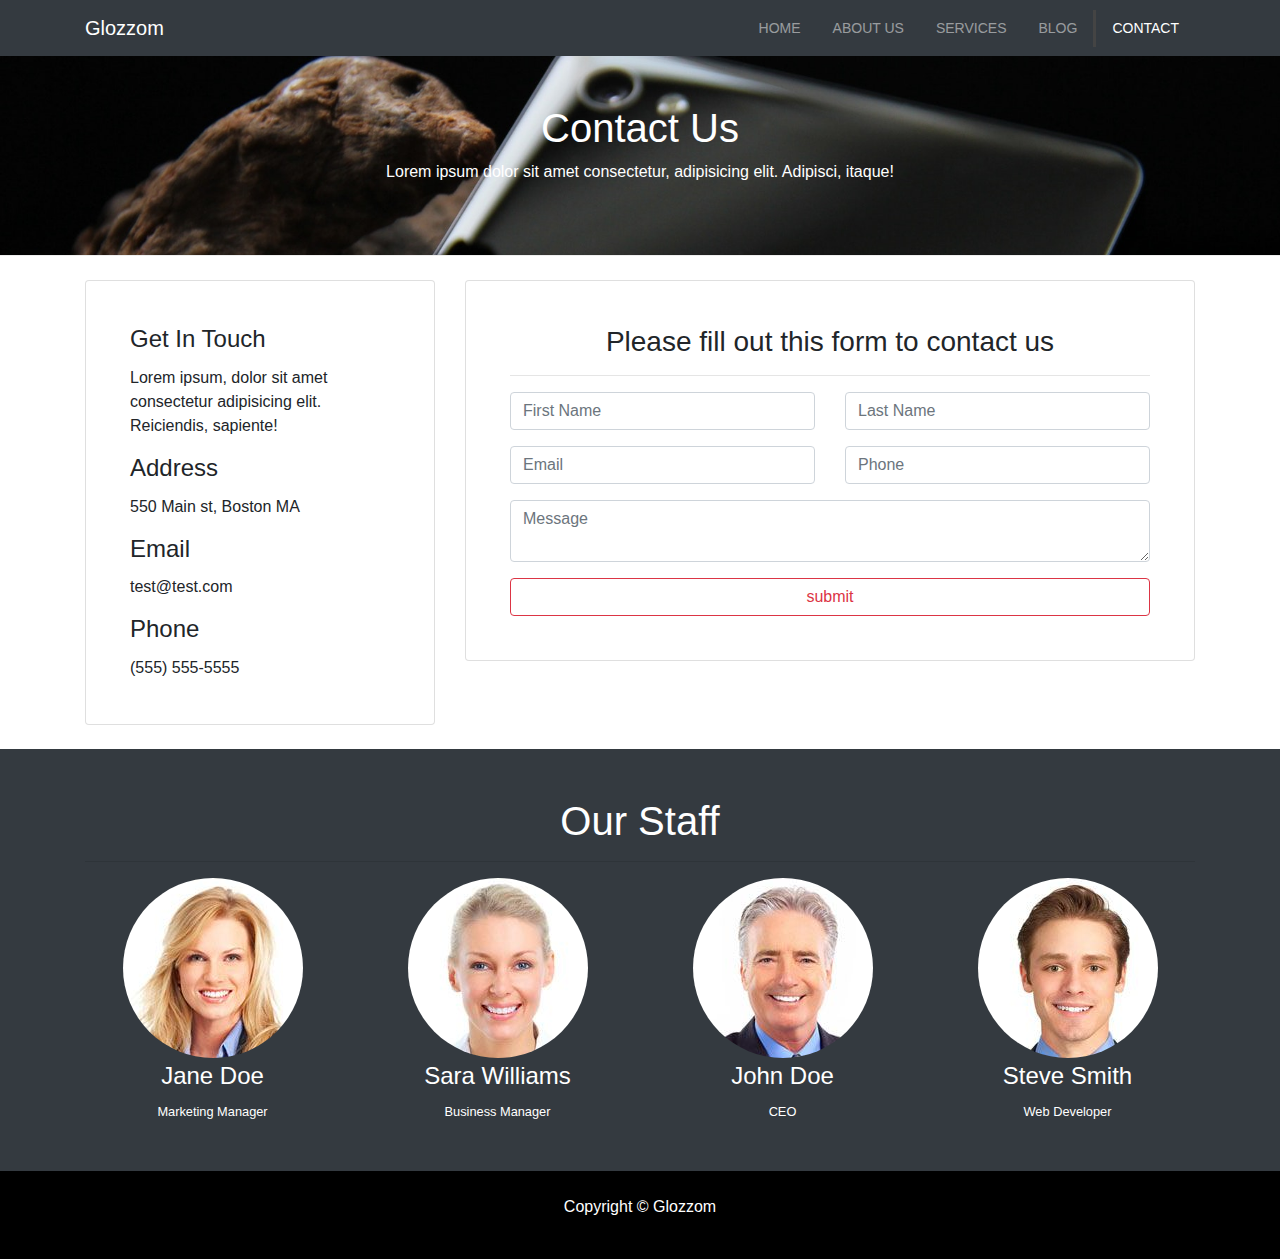
<file: contact.html>
<!DOCTYPE html>
<html lang="en">
<head>
    <meta charset="UTF-8">
    <meta name="viewport" content="width=device-width, initial-scale=1.0">
    <meta http-equiv="X-UA-Compatible" content="ie=edge">
    <title>Glozzom</title>
    <link rel="stylesheet" href="css/all.css">
    <link rel="stylesheet" href="https://stackpath.bootstrapcdn.com/bootstrap/4.4.1/css/bootstrap.min.css" integrity="sha384-Vkoo8x4CGsO3+Hhxv8T/Q5PaXtkKtu6ug5TOeNV6gBiFeWPGFN9MuhOf23Q9Ifjh" crossorigin="anonymous">
    <link rel="stylesheet" href="css/style.css">
       

</head>
<body>

  <!--NAVIGATION-->
  <nav class="navbar navbar-expand-sm bg-dark navbar-dark " id="main-nav">
    <div class="container">
      <a href="index.html" class="navbar-brand">Glozzom</a>
      <button class="navbar-toggler" data-target="#navbarNav" data-toggle="collapse"><span class="navbar-toggler-icon"></span></button>
      <div class="collapse navbar-collapse" id="navbarNav">
        <ul class="navbar-nav ml-auto">
          <li class="nav-item">
            <a href="index.html" class="nav-link">Home</a>
          </li>
          <li class="nav-item">
            <a href="about.html" class="nav-link">About us</a>
          </li>
          <li class="nav-item">
            <a href="services.html" class="nav-link">Services</a>
          </li>
          <li class="nav-item">
            <a href="blog.html" class="nav-link">Blog</a>
          </li>
          <li class="nav-item active">
            <a href="contact.html" class="nav-link">Contact</a>
          </li>
        </ul>
      </div>
    </div>
  </nav>

  <!--PAGE HEADER-->
  <header id="pageHeader">
         <div class="container">
             <div class="row">
                 <div class="col text-center text-white p-5">
                     <h1>Contact Us</h1>
                     <p>Lorem ipsum dolor sit amet consectetur, adipisicing elit. Adipisci, itaque!</p>
                 </div>
             </div>
         </div> 
  </header>
  
  <!--CONTACT SECTION-->
  <section id="contact" class="py-4">
      <div class="container">
          <div class="row">
              <div class="col-md-4">
                  <div class="card p-4">
                     <div class="card-body">
                         <h4 class="card-title">Get In Touch</h4>
                         <p class="card-text">Lorem ipsum, dolor sit amet consectetur adipisicing elit. Reiciendis, sapiente!</p>
                         <h4 class="card-title">Address</h4>
                         <p class="card-text">550 Main st, Boston MA</p>
                         <h4 class="card-title">Email</h4>
                         <p class="card-text">test@test.com</p>
                         <h4 class="card-title">Phone</h4>
                         <p class="card-text">(555) 555-5555</p>
                     </div>
                  </div>
              </div>

              <div class="col-md-8">
                  <div class="card p-4">
                      <div class="card-body">
                          <h3 class="card-title text-center">Please fill out this form to contact us</h3>
                          <hr>
                          <div class="row">
                              <div class="col-md-6">
                                  <form>
                                      <div class="form-group">
                                          <input type="text" class="form-control" placeholder="First Name">
                                      </div>
                                  </form>
                              </div>
                              <div class="col-md-6">
                                <form>
                                    <div class="form-group">
                                        <input type="text" class="form-control" placeholder="Last Name">
                                    </div>
                                </form>
                            </div>
                            <div class="col-md-6">
                                <form>
                                    <div class="form-group">
                                        <input type="email" class="form-control" placeholder="Email">
                                    </div>
                                </form>
                            </div>
                            <div class="col-md-6">
                                <form>
                                    <div class="form-group">
                                        <input type="telephone" class="form-control" placeholder="Phone">
                                    </div>
                                </form>
                            </div>
                          </div>
                          <div class="row">
                              <div class="col-md-12">
                                  <form>
                                      <div class="form-group">
                                          <textarea class="form-control" name="" id="message"  placeholder="Message"></textarea>
                                      </div>
                                  </form>
                              </div>
                              
                              <div class="col-md-12">
                                 <input class="btn btn-outline-danger btn-block" type="submit" value="submit">
                              </div>
                          </div>
                      </div>
                  </div>
              </div>
          </div>
      </div>
  </section>


  <!--STAFF-->
  <section id="staff" class="text-center text-white  bg-dark py-5">
    <h1 class="">Our Staff</h1>
      <div class="container">
          <hr>
          <div class="row">
              <div class="col-md-3">
                  <img src="img/person1.jpg" alt="" class="img-fluid rounded-circle">
                  <h4 class="pt-1">Jane Doe</h4>
                  <small>Marketing Manager</small>
              </div>

              <div class="col-md-3">
                <img src="img/person2.jpg" alt="" class="img-fluid rounded-circle">
                <h4 class="pt-1">Sara Williams</h4>
                <small>Business Manager</small>
            </div>

            <div class="col-md-3">
                <img src="img/person3.jpg" alt="" class="img-fluid rounded-circle">
                <h4 class="pt-1">John Doe</h4>
                <small>CEO</small>
            </div>

            <div class="col-md-3">
                <img src="img/person4.jpg" alt="" class="img-fluid rounded-circle">
                <h4 class="pt-1">Steve Smith</h4>
                <small>Web Developer</small>
            </div>
          </div>
      </div>
  </section>

  
   




    <!--FOOTER-->
  <footer id="main-footer" class="p-4 text-center text-white">
    <div class="container">
      <div class="row">
        <div class="col">
          <p>Copyright &copy; <span id="year"></span> Glozzom</p>
        </div>
      </div>
    </div>
  </footer>
  
            
                      
                                
                                                    
    
<script src="http://code.jquery.com/jquery-3.4.1.min.js"   integrity="sha256-CSXorXvZcTkaix6Yvo6HppcZGetbYMGWSFlBw8HfCJo="   crossorigin="anonymous"></script>     
<script src="https://cdn.jsdelivr.net/npm/popper.js@1.16.0/dist/umd/popper.min.js" integrity="sha384-Q6E9RHvbIyZFJoft+2mJbHaEWldlvI9IOYy5n3zV9zzTtmI3UksdQRVvoxMfooAo" crossorigin="anonymous"></script>
<script src="https://stackpath.bootstrapcdn.com/bootstrap/4.4.1/js/bootstrap.min.js" integrity="sha384-wfSDF2E50Y2D1uUdj0O3uMBJnjuUD4Ih7YwaYd1iqfktj0Uod8GCExl3Og8ifwB6" crossorigin="anonymous"></script>

 

<script>
  //Get the current year for the copyright
    $('#year').text(new Date().getFullYear());
  
</script>  

  
</body>
</html>
</file>
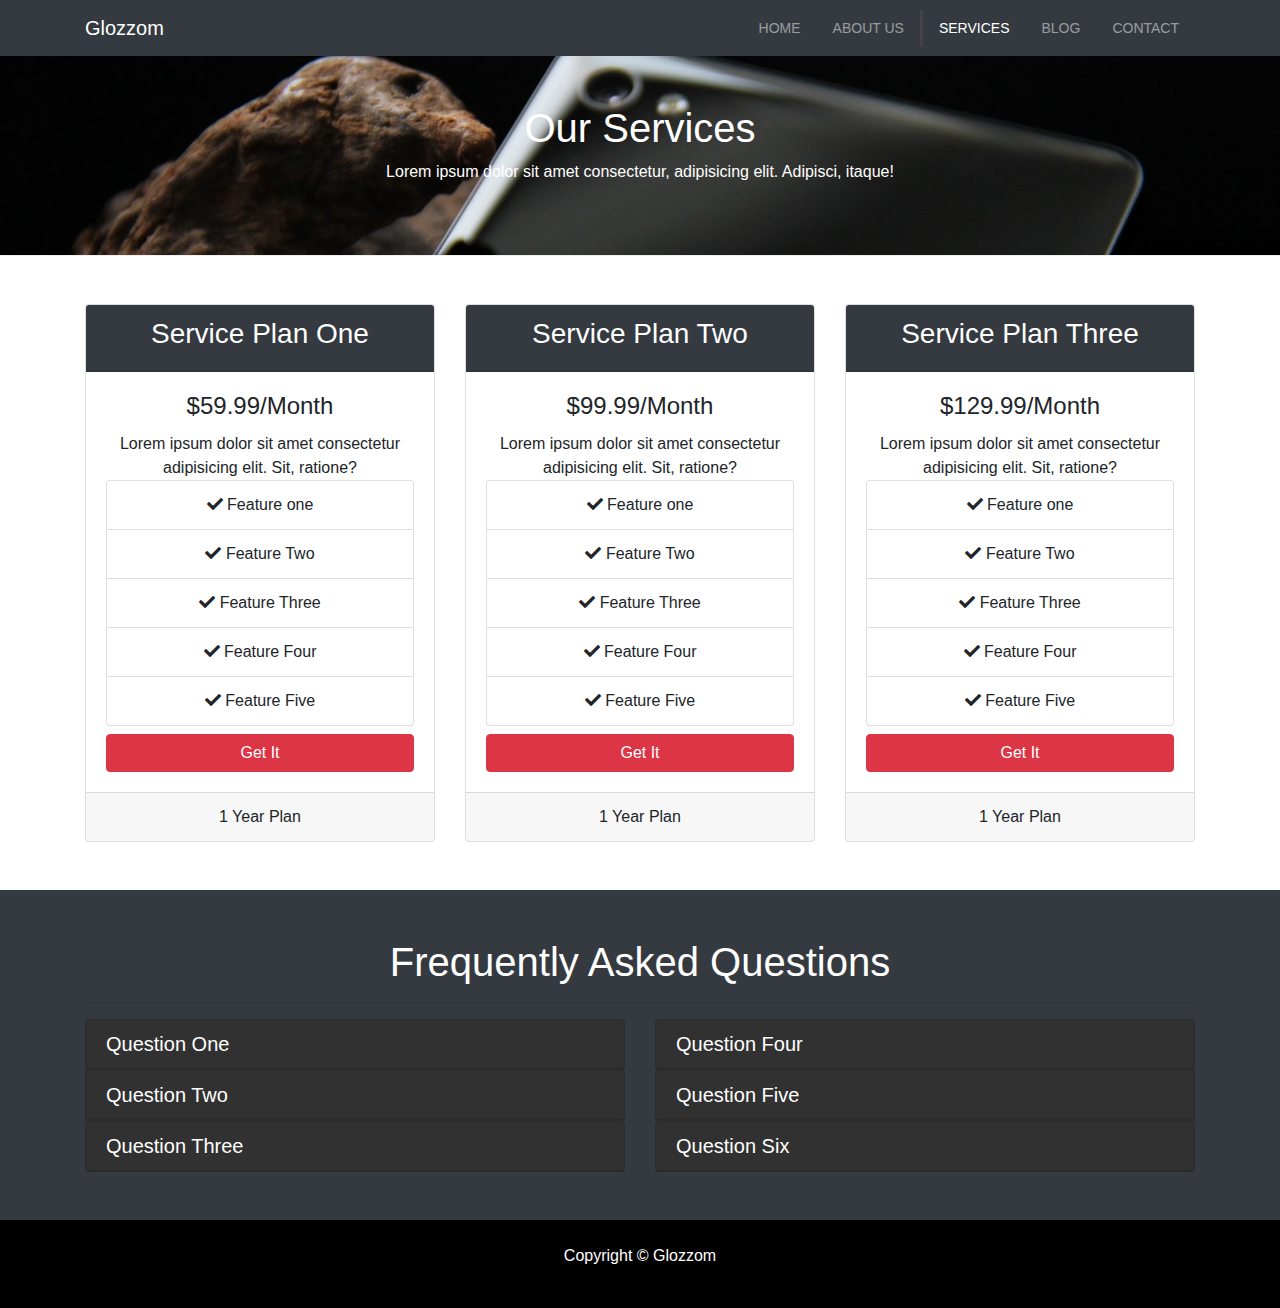
<file: services.html>
<!DOCTYPE html>
<html lang="en">
<head>
    <meta charset="UTF-8">
    <meta name="viewport" content="width=device-width, initial-scale=1.0">
    <meta http-equiv="X-UA-Compatible" content="ie=edge">
    <title>Glozzom</title>
    <link rel="stylesheet" href="css/all.css">
    <link rel="stylesheet" href="https://stackpath.bootstrapcdn.com/bootstrap/4.4.1/css/bootstrap.min.css" integrity="sha384-Vkoo8x4CGsO3+Hhxv8T/Q5PaXtkKtu6ug5TOeNV6gBiFeWPGFN9MuhOf23Q9Ifjh" crossorigin="anonymous">
    <link rel="stylesheet" href="css/style.css">
       

</head>
<body>

  <!--NAVIGATION-->
  <nav class="navbar navbar-expand-sm bg-dark navbar-dark " id="main-nav">
    <div class="container">
      <a href="index.html" class="navbar-brand">Glozzom</a>
      <button class="navbar-toggler" data-target="#navbarNav" data-toggle="collapse"><span class="navbar-toggler-icon"></span></button>
      <div class="collapse navbar-collapse" id="navbarNav">
        <ul class="navbar-nav ml-auto">
          <li class="nav-item">
            <a href="index.html" class="nav-link">Home</a>
          </li>
          <li class="nav-item">
            <a href="about.html" class="nav-link">About us</a>
          </li>
          <li class="nav-item active">
            <a href="services.html" class="nav-link">Services</a>
          </li>
          <li class="nav-item">
            <a href="blog.html" class="nav-link">Blog</a>
          </li>
          <li class="nav-item">
            <a href="contact.html" class="nav-link">Contact</a>
          </li>
        </ul>
      </div>
    </div>
  </nav>

  <!--PAGE HEADER-->
  <header id="pageHeader">
         <div class="container">
             <div class="row">
                 <div class="col text-center text-white p-5">
                     <h1>Our Services</h1>
                     <p>Lorem ipsum dolor sit amet consectetur, adipisicing elit. Adipisci, itaque!</p>
                 </div>
             </div>
         </div> 
  </header>


  <!--SERVICES SECTION-->
  <section id="services" class="py-5">
      <div class="container">
          <div class="row">
              <div class="col-md-4">
                  <div class="card text-center">
                      <div class="card-header text-white bg-dark">
                          <h3>Service Plan One</h3>
                      </div>
                      <div class="card-body">
                      <div class="card-title">
                          <h4>$59.99/Month</h4>
                      </div>
                      <div class="card-text">
                          Lorem ipsum dolor sit amet consectetur adipisicing elit. Sit, ratione?
                      </div>
                      <ul class="list-group">
                          <li class="list-group-item"><span><i class="fas fa-check"></i></span> Feature one</li>
                          <li class="list-group-item"><span><i class="fas fa-check"></i></span> Feature Two</li>
                          <li class="list-group-item"><span><i class="fas fa-check"></i></span> Feature Three</li>
                          <li class="list-group-item"><span><i class="fas fa-check"></i></span> Feature Four</li>
                          <li class="list-group-item"><span><i class="fas fa-check"></i></span> Feature Five</li>
                      </ul>
                          <a href="#" class="btn btn-danger d-block text-white mt-2">Get It</a>
                    </div>
                    <div class="card-footer">
                        1 Year Plan
                    </div>
                    </div>
                </div>

                <div class="col-md-4">
                    <div class="card text-center">
                        <div class="card-header text-white bg-dark">
                            <h3>Service Plan Two</h3>
                        </div>
                        <div class="card-body">
                        <div class="card-title">
                            <h4>$99.99/Month</h4>
                        </div>
                        <div class="card-text">
                            Lorem ipsum dolor sit amet consectetur adipisicing elit. Sit, ratione?
                        </div>
                        <ul class="list-group">
                            <li class="list-group-item"><span><i class="fas fa-check"></i></span> Feature one</li>
                            <li class="list-group-item"><span><i class="fas fa-check"></i></span> Feature Two</li>
                            <li class="list-group-item"><span><i class="fas fa-check"></i></span> Feature Three</li>
                            <li class="list-group-item"><span><i class="fas fa-check"></i></span> Feature Four</li>
                            <li class="list-group-item"><span><i class="fas fa-check"></i></span> Feature Five</li>
                        </ul>
                            <a href="#" class="btn btn-danger d-block text-white mt-2">Get It</a>
                      </div>
                      <div class="card-footer">
                          1 Year Plan
                      </div>
                      </div>
                  </div>

                  <div class="col-md-4">
                    <div class="card text-center">
                        <div class="card-header text-white bg-dark">
                            <h3>Service Plan Three</h3>
                        </div>
                        <div class="card-body">
                        <div class="card-title">
                            <h4>$129.99/Month</h4>
                        </div>
                        <div class="card-text">
                            Lorem ipsum dolor sit amet consectetur adipisicing elit. Sit, ratione?
                        </div>
                        <ul class="list-group">
                            <li class="list-group-item"><span><i class="fas fa-check"></i></span> Feature one</li>
                            <li class="list-group-item"><span><i class="fas fa-check"></i></span> Feature Two</li>
                            <li class="list-group-item"><span><i class="fas fa-check"></i></span> Feature Three</li>
                            <li class="list-group-item"><span><i class="fas fa-check"></i></span> Feature Four</li>
                            <li class="list-group-item"><span><i class="fas fa-check"></i></span> Feature Five</li>
                        </ul>
                            <a href="#" class="btn btn-danger d-block text-white mt-2">Get It</a>
                      </div>
                      <div class="card-footer">
                          1 Year Plan
                      </div>
                      </div>
                  </div>
            </div>
        </div>
    </section>


    <!--QUESTION SECTION-->
    <section id="question" class="p-5 bg-dark">
        <div class="container">
            <div class="row">
                <div class="col text-center text-white">
                    <h1>Frequently Asked Questions</h1>
                </div>
            </div>

     <!--ACCORDION-->
     <div class="row mt-2">
         <div class="col-md-6">
            <div id="accordion">
                <div class="card questionCard">
                    <div class="card-header">
                        <h5 class="mb-0">
                            <a href="#collapse1" data-parent="#accordion" data-toggle="collapse">Question One</a>
                        </h5>
                    </div>    
                        <div class="collapse" id="collapse1">
                            <div class="card-body">
                            Lorem ipsum dolor sit amet consectetur, adipisicing elit. Recusandae veritatis, dolores eligendi voluptas eius, voluptatum autem amet dicta hic et vero illum beatae facere, cupiditate eos sequi voluptatibus repellat nisi adipisci voluptates! Molestiae nesciunt illum officia illo consectetur deleniti rerum.
                           </div> 
                        </div>
                    </div>
                

                    <div class="card questionCard">
                        <div class="card-header">
                            <h5 class="mb-0">
                                <a href="#collapse2" data-parent="#accordion" data-toggle="collapse">Question Two</a>
                            </h5>
                        </div>    
                            <div class="collapse" id="collapse2">
                                <div class="card-body">
                                Lorem ipsum dolor sit amet consectetur, adipisicing elit. Recusandae veritatis, dolores eligendi voluptas eius, voluptatum autem amet dicta hic et vero illum beatae facere, cupiditate eos sequi voluptatibus repellat nisi adipisci voluptates! Molestiae nesciunt illum officia illo consectetur deleniti rerum.
                               </div> 
                            </div>
                        </div>

                        <div class="card questionCard">
                            <div class="card-header">
                                <h5 class="mb-0">
                                    <a href="#collapse3" data-parent="#accordion" data-toggle="collapse">Question Three</a>
                                </h5>
                            </div>    
                                <div class="collapse" id="collapse3">
                                    <div class="card-body">
                                    Lorem ipsum dolor sit amet consectetur, adipisicing elit. Recusandae veritatis, dolores eligendi voluptas eius, voluptatum autem amet dicta hic et vero illum beatae facere, cupiditate eos sequi voluptatibus repellat nisi adipisci voluptates! Molestiae nesciunt illum officia illo consectetur deleniti rerum.
                                   </div> 
                                </div>
                            </div>
                      </div>
              </div>

         <div class="col-md-6">
            <div id="accordion">
                <div class="card questionCard">
                    <div class="card-header">
                        <h5 class="mb-0">
                            <a href="#collapse4" data-parent="#accordion" data-toggle="collapse">Question Four</a>
                        </h5>
                    </div>    
                        <div class="collapse" id="collapse4">
                            <div class="card-body">
                            Lorem ipsum dolor sit amet consectetur, adipisicing elit. Recusandae veritatis, dolores eligendi voluptas eius, voluptatum autem amet dicta hic et vero illum beatae facere, cupiditate eos sequi voluptatibus repellat nisi adipisci voluptates! Molestiae nesciunt illum officia illo consectetur deleniti rerum.
                           </div> 
                        </div>
                    </div>
                

                    <div class="card questionCard">
                        <div class="card-header">
                            <h5 class="mb-0">
                                <a href="#collapse5" data-parent="#accordion" data-toggle="collapse">Question Five</a>
                            </h5>
                        </div>    
                            <div class="collapse" id="collapse5">
                                <div class="card-body">
                                Lorem ipsum dolor sit amet consectetur, adipisicing elit. Recusandae veritatis, dolores eligendi voluptas eius, voluptatum autem amet dicta hic et vero illum beatae facere, cupiditate eos sequi voluptatibus repellat nisi adipisci voluptates! Molestiae nesciunt illum officia illo consectetur deleniti rerum.
                               </div> 
                            </div>
                        </div>

                        <div class="card questionCard">
                            <div class="card-header">
                                <h5 class="mb-0">
                                    <a href="#collapse6" data-parent="#accordion" data-toggle="collapse">Question Six</a>
                                </h5>
                            </div>    
                                <div class="collapse" id="collapse6">
                                    <div class="card-body">
                                    Lorem ipsum dolor sit amet consectetur, adipisicing elit. Recusandae veritatis, dolores eligendi voluptas eius, voluptatum autem amet dicta hic et vero illum beatae facere, cupiditate eos sequi voluptatibus repellat nisi adipisci voluptates! Molestiae nesciunt illum officia illo consectetur deleniti rerum.
                                   </div> 
                                </div>
                            </div>
                      </div>
                 </div>
     

        </div>
    </section>


    <!--FOOTER-->
  <footer id="main-footer" class="p-4 text-center text-white">
    <div class="container">
      <div class="row">
        <div class="col">
          <p>Copyright &copy; <span id="year"></span> Glozzom</p>
        </div>
      </div>
    </div>
  </footer>
  
            
                      
                                
                                                    
    
<script src="http://code.jquery.com/jquery-3.4.1.min.js"   integrity="sha256-CSXorXvZcTkaix6Yvo6HppcZGetbYMGWSFlBw8HfCJo="   crossorigin="anonymous"></script>     
<script src="https://cdn.jsdelivr.net/npm/popper.js@1.16.0/dist/umd/popper.min.js" integrity="sha384-Q6E9RHvbIyZFJoft+2mJbHaEWldlvI9IOYy5n3zV9zzTtmI3UksdQRVvoxMfooAo" crossorigin="anonymous"></script>
<script src="https://stackpath.bootstrapcdn.com/bootstrap/4.4.1/js/bootstrap.min.js" integrity="sha384-wfSDF2E50Y2D1uUdj0O3uMBJnjuUD4Ih7YwaYd1iqfktj0Uod8GCExl3Og8ifwB6" crossorigin="anonymous"></script>

 

<script>
  //Get the current year for the copyright
    $('#year').text(new Date().getFullYear());
  
</script>  

  
</body>
</html>
</file>
<file: css/style.css>
/* body{
    overflow-x: hidden;  if we have scroll bar hurizontally in our webpage we can fix this with this code
} */

.navbar .nav-link{
    font-size: 14px;
    text-transform: uppercase;
    padding-left: 16px !important; 
    padding-right: 16px !important;
}

.navbar .nav-item.active{
    border-left: 3px solid #444;
}

.carousel .carousel-item{
    height: 450px;
}


.carousel .carousel-image-1{
    background-image: url(../img/image1.jpg);
    background-size: cover;
}
.carousel .carousel-image-2{
    background-image: url(../img/image2.jpg);
    background-size: cover;
}
.carousel .carousel-image-3{
    background-image: url(../img/image3.jpg);
    background-size: cover;
}


#home-heading{
    position: relative;
    background-image: url(../img/lights.jpg);
    min-height: 200px;
    background-repeat: no-repeat;
    background-size: cover;
    background-attachment: fixed;
}

.dark-overlay{
    position: absolute;
    top: 0;
    bottom: 0;
    min-height: 200px;
    width: 100%;
    background-color: rgba(0, 0, 0, 0.7);
    
}


#video-play{
    position: relative;
    background-image: url(../img/media.jpg);
    min-height: 200px;
    background-repeat: no-repeat;
    background-size: cover;
    background-attachment: fixed;
    color: #fff;
}

#video-play a{
    color: #fff;
}

#main-footer{
    background-color: #000;
}



#pageHeader{
    position: relative;
    background-image: url(../img/image1.jpg);
    background-size: cover;
    background-repeat: no-repeat;
    min-height: 200px;
    background-attachment: fixed;
    border-bottom: 1px solid #eee;
}

#about img{
    margin-top: -50px;
}



#question h1{
    border-bottom: 1px solid #333;
    padding-bottom: 16px;
}


.listGroup{
    background-color: #333;
    color:#fff
}

.questionCard{
    color: #fff;
    background-color: #333;
}

#accordion a{
    color: #fff;
    text-decoration: none;
}
</file>
